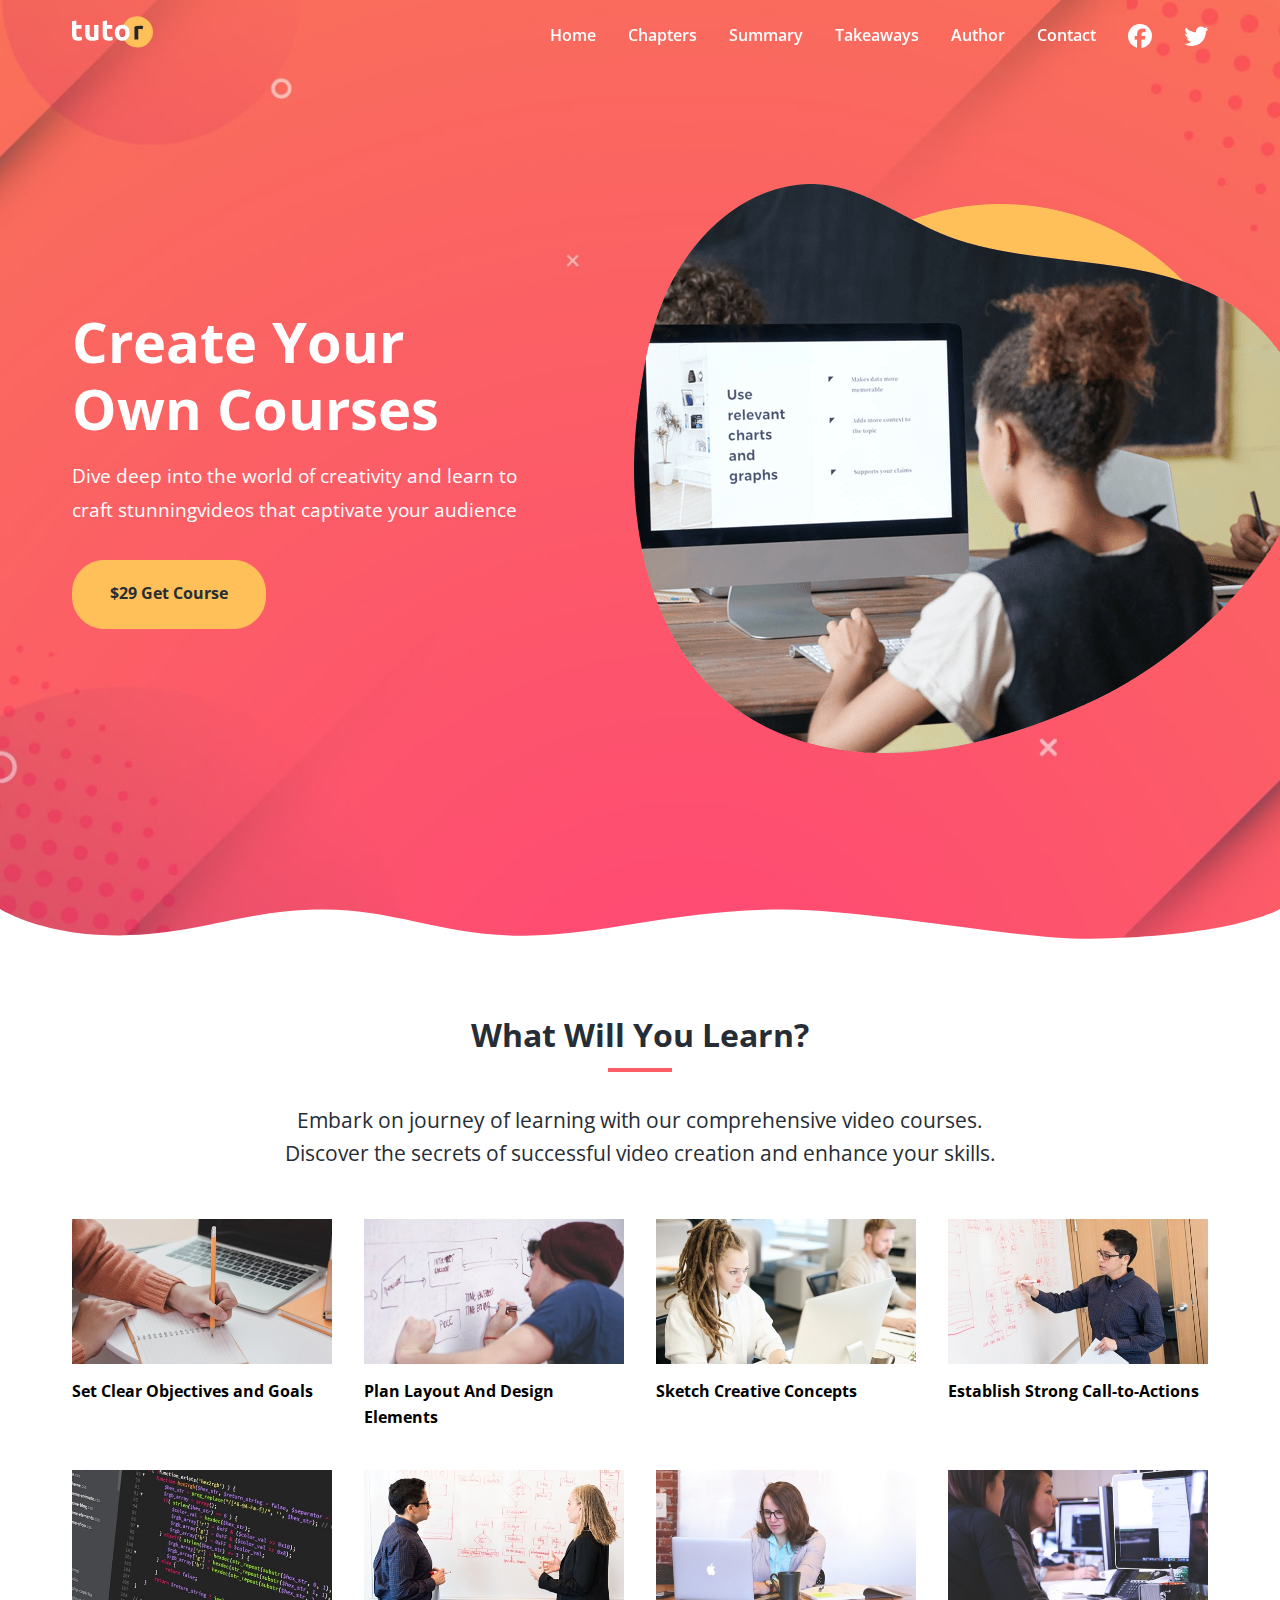
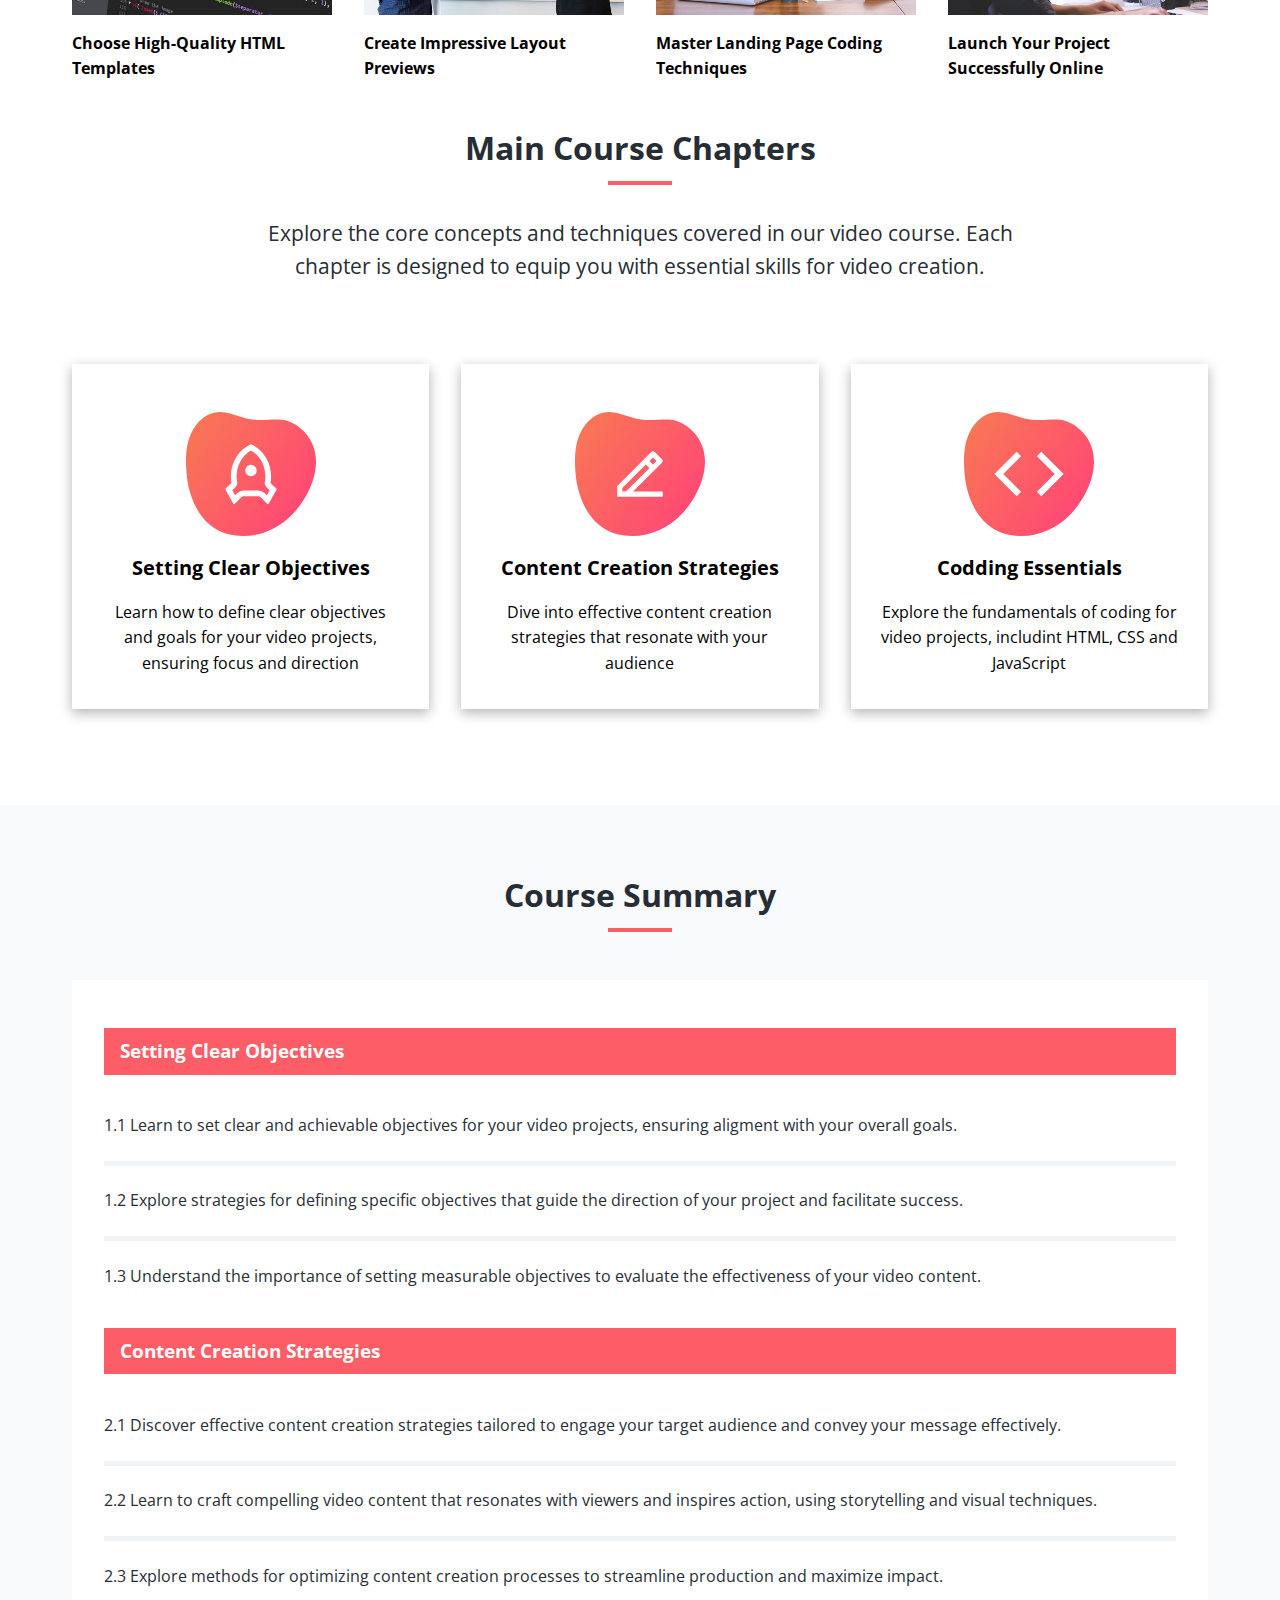
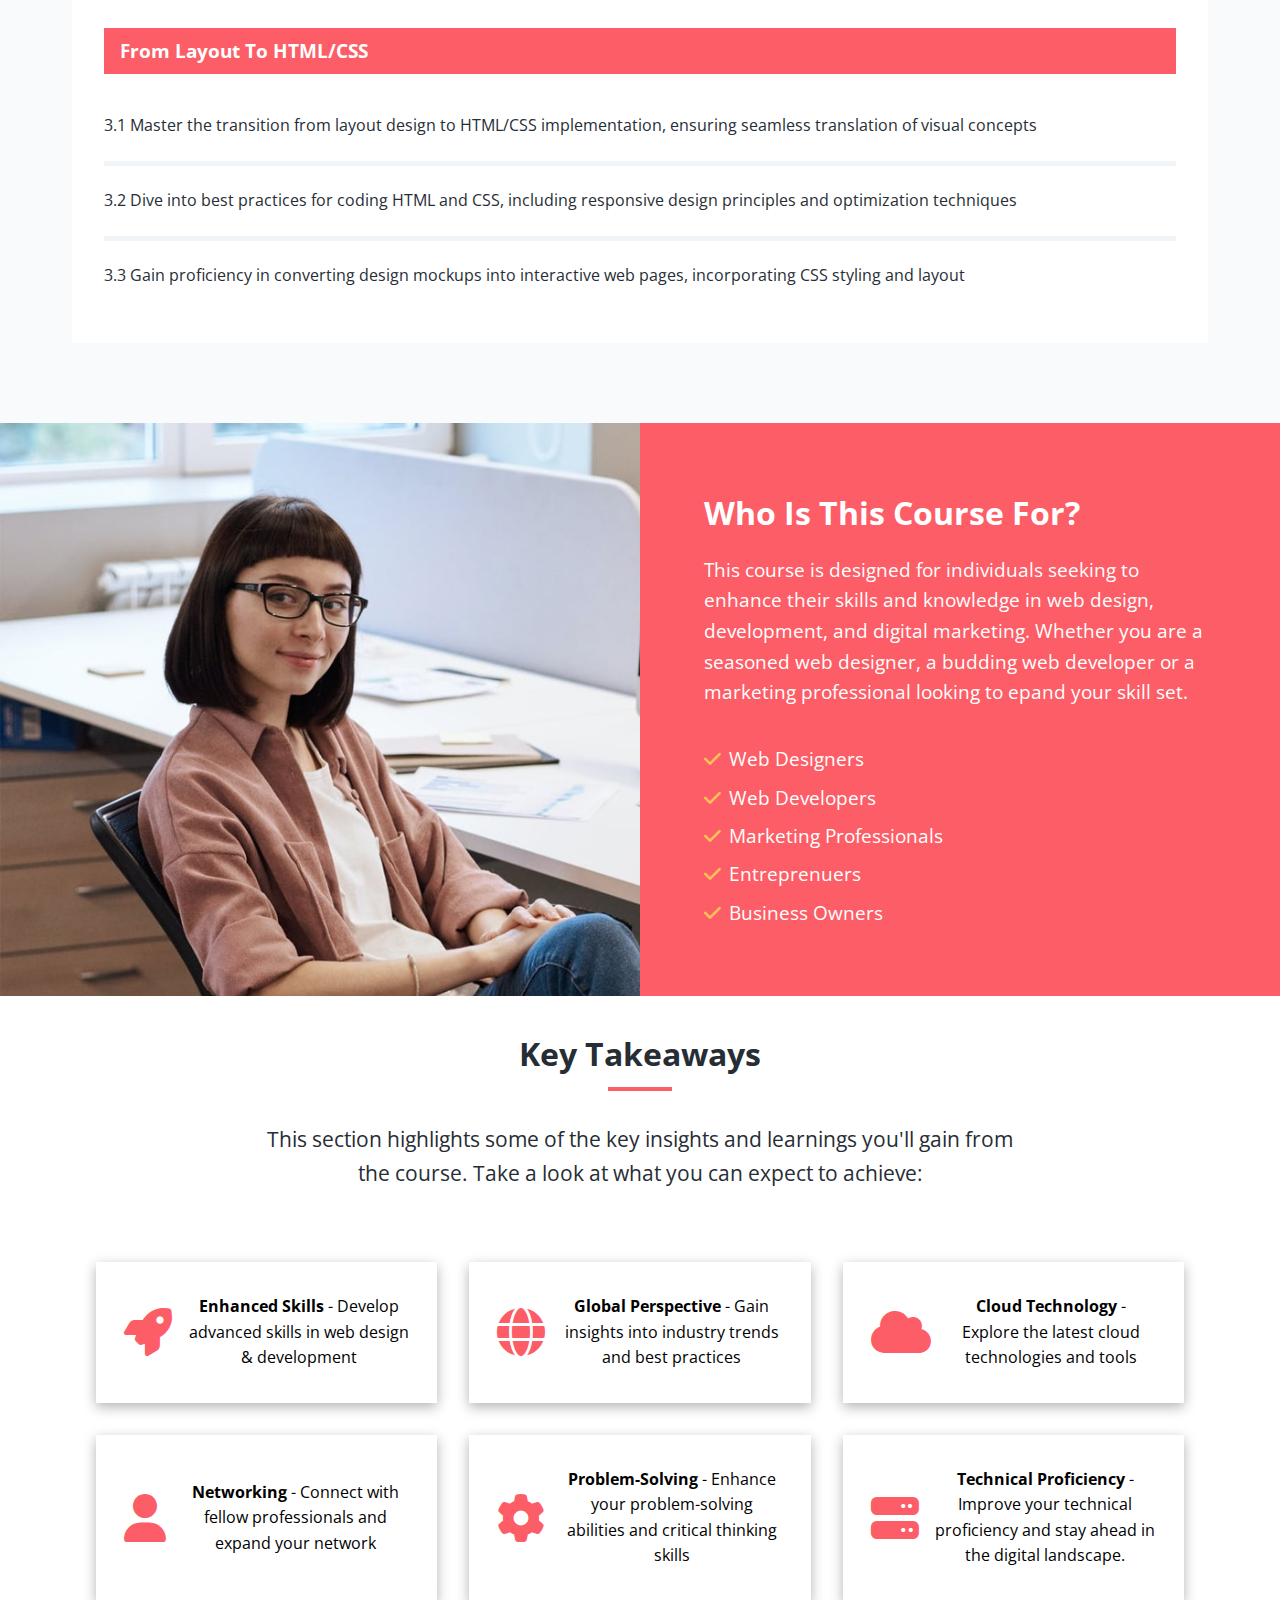
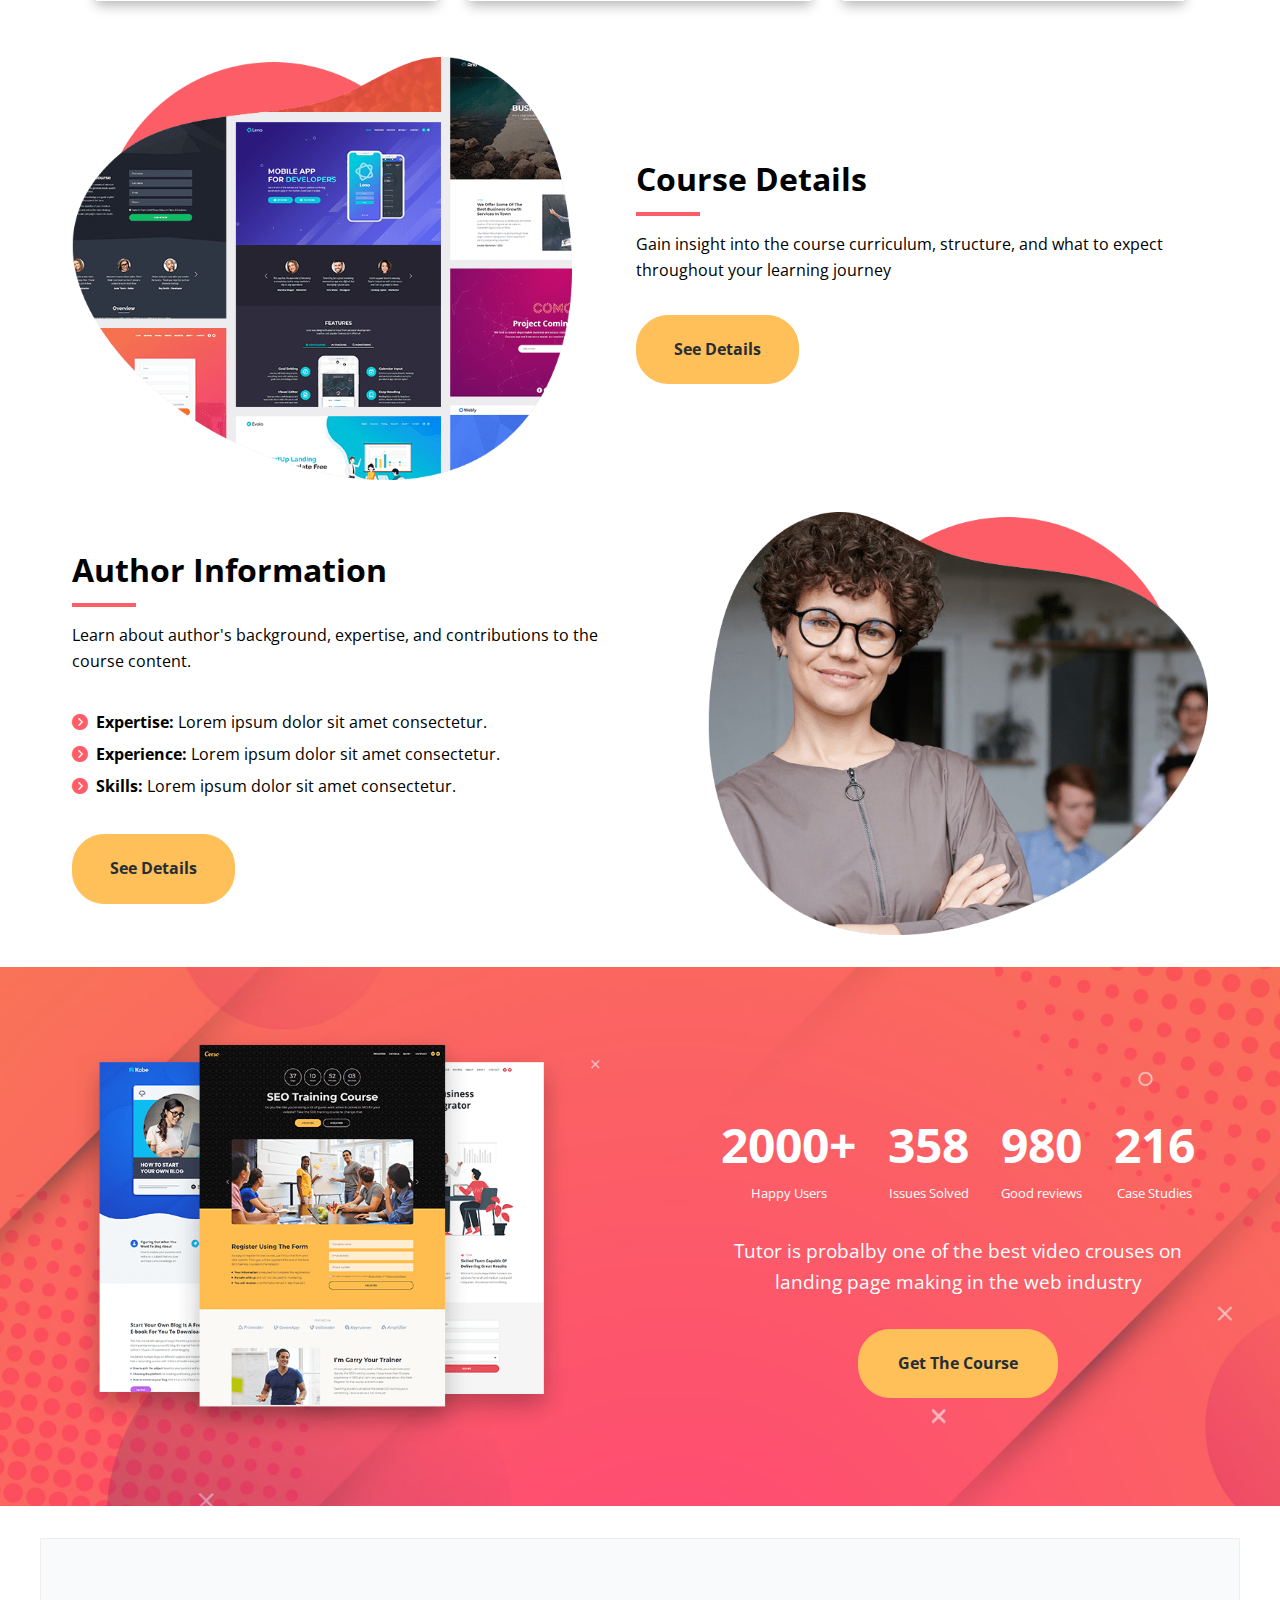
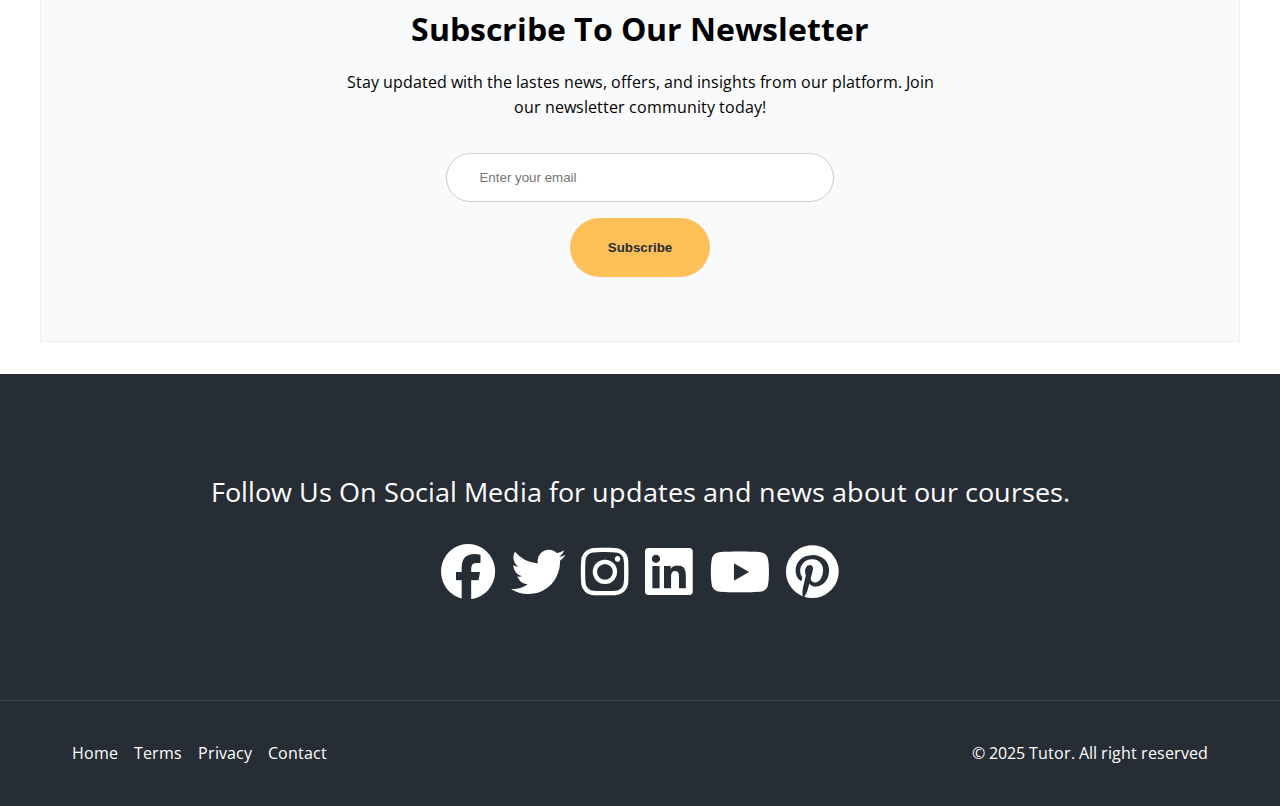
<file: index.html>
<!DOCTYPE html>
<html lang="en">
  <head>
    <meta charset="UTF-8" />
    <meta name="viewport" content="width=device-width, initial-scale=1.0" />
    <link rel="stylesheet" href="./styles.css" />
    <link
      rel="stylesheet"
      href="https://cdnjs.cloudflare.com/ajax/libs/font-awesome/6.7.2/css/all.min.css"
      integrity="sha512-Evv84Mr4kqVGRNSgIGL/F/aIDqQb7xQ2vcrdIwxfjThSH8CSR7PBEakCr51Ck+w+/U6swU2Im1vVX0SVk9ABhg=="
      crossorigin="anonymous"
      referrerpolicy="no-referrer"
    />
    <link rel="preconnect" href="https://fonts.googleapis.com" />
    <link rel="preconnect" href="https://fonts.gstatic.com" crossorigin />
    <link
      href="https://fonts.googleapis.com/css2?family=Open+Sans:ital,wght@0,300..800;1,300..800&display=swap"
      rel="stylesheet"
    />
    <link rel="icon" href="./images/favicon.png" />
    <title>Welcome To Tutor</title>
  </head>
  <body>
    <nav class="navbar" role="navigation" aria-label="Main Navigation">
      <div class="navbar-flex container">
        <a href="/" aria-label="Logo Home link">
          <img src="images/logo.svg" alt="Tutor Logo" />
        </a>

        <div class="main-menu-items">
          <ul class="main-menu-list">
            <li>
              <a href="/">Home</a>
            </li>
            <li>
              <a href="#chapters">Chapters</a>
            </li>
            <li>
              <a href="#summary">Summary</a>
            </li>
            <li>
              <a href="#takeaways">Takeaways</a>
            </li>
            <li>
              <a href="#author">Author</a>
            </li>
            <li>
              <a href="contact.html">Contact</a>
            </li>
            <li>
              <a
                href="facebook.com"
                target="_blank"
                aria-label="Follow Us On Facebook"
              >
                <i class="fa-brands fa-facebook"></i>
              </a>
            </li>
            <li>
              <a href="twitter.con" target="_blank">
                <i
                  class="fa-brands fa-twitter"
                  aria-label="Follow Us On Twitter"
                ></i>
              </a>
            </li>
          </ul>
        </div>
        <!-- Mobile Menu -->
        <div class="mobile-menu">
          <!-- Hamburger Button -->
          <div
            class="mobile-menu-toggle"
            role="button"
            aria-expanded="false"
            aria-controls="mobile-menu-items"
            aria-label="Open mobile menu"
            tabindex="0"
          >
            <i class="fas fa-bars fa-2x"></i>
          </div>
          <!-- Mobile menu items -->
          <div id="mobile-menu-items" class="mobile-menu-items">
            <ul class="mobile-menu-list">
              <li>
                <a href="/">Home</a>
              </li>
              <li>
                <a href="#chapters">Chapters</a>
              </li>
              <li>
                <a href="#summary">Summary</a>
              </li>
              <li>
                <a href="#takeaways">Takeaways</a>
              </li>
              <li>
                <a href="#author">Author</a>
              </li>
              <li>
                <a href="#contact.html">Contact</a>
              </li>
              <li>
                <a
                  href="facebook.com"
                  target="_blank"
                  aria-label="Follow Us On Facebook"
                >
                  <i class="fa-brands fa-facebook"></i>
                </a>
              </li>
              <li>
                <a href="twitter.con" target="_blank">
                  <i
                    class="fa-brands fa-twitter"
                    aria-label="Follow Us On Twitter"
                  ></i>
                </a>
              </li>
            </ul>
          </div>
        </div>
      </div>
    </nav>
    <!-- Hero -->
    <header class="hero">
      <div class="container hero-flex">
        <div class="hero-content">
          <h1>Create Your Own Courses</h1>
          <p>
            Dive deep into the world of creativity and learn to craft
            stunningvideos that captivate your audience
          </p>
          <a href="#" class="btn">$29 Get Course</a>
        </div>
        <img src="images/header-course.png" alt="hero" />
      </div>
      <svg
        class="frame-decoration"
        data-name="Layer 2"
        xmlns="http://www.w3.org/2000/svg"
        preserveAspectRatio="none"
        viewBox="0 0 1920 192.275"
      >
        <defs>
          <style>
            .cls-1 {
              fill: #ffffff;
            }
          </style>
        </defs>
        <title>frame-decoration</title>
        <path
          class="cls-1"
          d="M0,158.755s63.9,52.163,179.472,50.736c121.494-1.5,185.839-49.738,305.984-49.733,109.21,0,181.491,51.733,300.537,50.233,123.941-1.562,225.214-50.126,390.43-50.374,123.821-.185,353.982,58.374,458.976,56.373,217.907-4.153,284.6-57.236,284.6-57.236V351.03H0V158.755Z"
          transform="translate(0 -158.755)"
        />
      </svg>
    </header>

    <!-- Learn Section -->
    <section class="learn">
      <div class="container">
        <div class="section-header">
          <h2>What Will You Learn?</h2>
          <div class="heading-border"></div>
          <p>
            Embark on journey of learning with our comprehensive video courses.
            Discover the secrets of successful video creation and enhance your
            skills.
          </p>
        </div>
        <div class="topics">
          <div class="topic">
            <div class="topic-image">
              <img src="images/description-1.jpg" alt="topic" />
            </div>
            <div class="topic-text">
              <h3>Set Clear Objectives and Goals</h3>
            </div>
          </div>
          <div class="topic">
            <div class="topic-image">
              <img src="images/description-2.jpg" alt="alternative" />
            </div>
            <div class="topic-text">
              <h3>Plan Layout And Design Elements</h3>
            </div>
          </div>
          <div class="topic">
            <div class="topic-image">
              <img src="images/description-3.jpg" alt="alternative" />
            </div>
            <div class="topic-text">
              <h3>Sketch Creative Concepts</h3>
            </div>
          </div>
          <div class="topic">
            <div class="topic-image">
              <img src="images/description-4.jpg" alt="alternative" />
            </div>
            <div class="topic-text">
              <h3>Establish Strong Call-to-Actions</h3>
            </div>
          </div>
          <div class="topic">
            <div class="topic-image">
              <img src="images/description-5.jpg" alt="alternative" />
            </div>
            <div class="topic-text">
              <h3>Choose High-Quality HTML Templates</h3>
            </div>
          </div>
          <div class="topic">
            <div class="topic-image">
              <img src="images/description-6.jpg" alt="alternative" />
            </div>
            <div class="topic-text">
              <h3>Create Impressive Layout Previews</h3>
            </div>
          </div>
          <div class="topic">
            <div class="topic-image">
              <img src="images/description-7.jpg" alt="alternative" />
            </div>
            <div class="topic-text">
              <h3>Master Landing Page Coding Techniques</h3>
            </div>
          </div>
          <div class="topic">
            <div class="topic-image">
              <img src="images/description-8.jpg" alt="alternative" />
            </div>
            <div class="topic-text">
              <h3>Launch Your Project Successfully Online</h3>
            </div>
          </div>
        </div>
      </div>
    </section>

    <!-- Course chapter -->
    <section class="chapters section" id="chapters">
      <div class="container">
        <div class="section-header">
          <h2>Main Course Chapters</h2>
          <div class="heading-border"></div>
          <p>
            Explore the core concepts and techniques covered in our video
            course. Each chapter is designed to equip you with essential skills
            for video creation.
          </p>
        </div>
        <div class="chapter-cards">
          <div class="card">
            <img src="images/chapters-icon-1.svg" alt="chapter 1" />
            <h3>Setting Clear Objectives</h3>
            <p>
              Learn how to define clear objectives and goals for your video
              projects, ensuring focus and direction
            </p>
          </div>
          <div class="card">
            <img src="images/chapters-icon-2.svg" alt="chapter 2" />
            <h3>Content Creation Strategies</h3>
            <p>
              Dive into effective content creation strategies that resonate with
              your audience
            </p>
          </div>
          <div class="card">
            <img src="images/chapters-icon-3.svg" alt="chapter 3" />
            <h3>Codding Essentials</h3>
            <p>
              Explore the fundamentals of coding for video projects, includint
              HTML, CSS and JavaScript
            </p>
          </div>
        </div>
      </div>
    </section>

    <!-- Course Summary -->

    <section class="summary" id="summary">
      <div class="container">
        <div class="section-header">
          <h2>Course Summary</h2>
          <div class="heading-border"></div>
        </div>
        <div class="section-lists">
          <div class="list">
            <div class="list-header">Setting Clear Objectives</div>
            <div class="list-item">
              1.1 Learn to set clear and achievable objectives for your video
              projects, ensuring aligment with your overall goals.
            </div>
            <div class="list-item">
              1.2 Explore strategies for defining specific objectives that guide
              the direction of your project and facilitate success.
            </div>
            <div class="list-item">
              1.3 Understand the importance of setting measurable objectives to
              evaluate the effectiveness of your video content.
            </div>
          </div>
          <div class="list">
            <div class="list-header">Content Creation Strategies</div>
            <div class="list-item">
              2.1 Discover effective content creation strategies tailored to
              engage your target audience and convey your message effectively.
            </div>
            <div class="list-item">
              2.2 Learn to craft compelling video content that resonates with
              viewers and inspires action, using storytelling and visual
              techniques.
            </div>
            <div class="list-item">
              2.3 Explore methods for optimizing content creation processes to
              streamline production and maximize impact.
            </div>
          </div>

          <div class="list">
            <div class="list-header">From Layout To HTML/CSS</div>
            <div class="list-item">
              3.1 Master the transition from layout design to HTML/CSS
              implementation, ensuring seamless translation of visual concepts
            </div>
            <div class="list-item">
              3.2 Dive into best practices for coding HTML and CSS, including
              responsive design principles and optimization techniques
            </div>
            <div class="list-item">
              3.3 Gain proficiency in converting design mockups into interactive
              web pages, incorporating CSS styling and layout
            </div>
          </div>
        </div>
      </div>
    </section>

    <!-- INFO -->
    <section class="info" id="info">
      <div class="info-container">
        <div class="info-left"></div>
        <div class="info-content">
          <h2>Who Is This Course For?</h2>
          <p>
            This course is designed for individuals seeking to enhance their
            skills and knowledge in web design, development, and digital
            marketing. Whether you are a seasoned web designer, a budding web
            developer or a marketing professional looking to epand your skill
            set.
          </p>
          <ul>
            <li><i class="fas fa-check"></i>Web Designers</li>
            <li><i class="fas fa-check"></i>Web Developers</li>
            <li><i class="fas fa-check"></i>Marketing Professionals</li>
            <li><i class="fas fa-check"></i>Entreprenuers</li>
            <li><i class="fas fa-check"></i>Business Owners</li>
          </ul>
        </div>
      </div>
    </section>

    <!-- Take Aways -->
    <section class="takeways section" id="takeaways">
      <div class="container">
        <div class="section-header">
          <h2>Key Takeaways</h2>
          <div class="heading-border"></div>
          <p>
            This section highlights some of the key insights and learnings
            you'll gain from the course. Take a look at what you can expect to
            achieve:
          </p>
        </div>
        <div class="takeaways-cards">
          <div class="card">
            <i class="fas fa-rocket fa-3x text-primary"></i>
            <p>
              <strong>Enhanced Skills</strong> - Develop advanced skills in web
              design & development
            </p>
          </div>
          <div class="card">
            <i class="fas fa-globe fa-3x text-primary"></i>
            <p>
              <strong>Global Perspective</strong> - Gain insights into industry
              trends and best practices
            </p>
          </div>
          <div class="card">
            <i class="fas fa-cloud fa-3x text-primary"></i>
            <p>
              <strong>Cloud Technology</strong> - Explore the latest cloud
              technologies and tools
            </p>
          </div>
          <div class="card">
            <i class="fas fa-user fa-3x text-primary"></i>
            <p>
              <strong>Networking </strong> - Connect with fellow professionals
              and expand your network
            </p>
          </div>
          <div class="card">
            <i class="fas fa-cog fa-3x text-primary"></i>
            <p>
              <strong>Problem-Solving</strong> - Enhance your problem-solving
              abilities and critical thinking skills
            </p>
          </div>
          <div class="card">
            <i class="fas fa-server fa-3x text-primary"></i>
            <p>
              <strong>Technical Proficiency</strong> - Improve your technical
              proficiency and stay ahead in the digital landscape.
            </p>
          </div>
        </div>
      </div>
    </section>

    <!-- Course Details -->
    <section class="details section" id="details">
      <div class="container details-flex">
        <img src="images/details.png" alt="Detals" />
        <div class="details-content">
          <h2>Course Details</h2>
          <div class="heading-border"></div>
          <p>
            Gain insight into the course curriculum, structure, and what to
            expect throughout your learning journey
          </p>
          <a href="#" class="btn">See Details</a>
        </div>
      </div>
    </section>

    <!-- Author Info -->
    <section class="details section" id="author">
      <div class="container details-flex">
        <img src="images/author.png" alt="Detals" />
        <div class="details-content">
          <h2>Author Information</h2>
          <div class="heading-border"></div>
          <p>
            Learn about author's background, expertise, and contributions to the
            course content.
          </p>
          <ul>
            <li>
              <i class="fas fa-chevron-circle-right text-primary"></i
              ><strong>Expertise:</strong> Lorem ipsum dolor sit amet
              consectetur.
            </li>
            <li>
              <i class="fas fa-chevron-circle-right text-primary"></i
              ><strong>Experience:</strong> Lorem ipsum dolor sit amet
              consectetur.
            </li>
            <li>
              <i class="fas fa-chevron-circle-right text-primary"></i
              ><strong>Skills:</strong> Lorem ipsum dolor sit amet consectetur.
            </li>
          </ul>
          <a href="#" class="btn">See Details</a>
        </div>
      </div>
    </section>

    <!-- Stats -->
    <section class="stats section" id="stats">
      <div class="container stats-flex">
        <img src="./images/stats.png" alt="stats" />
        <div class="stats-content">
          <div class="stats-numbers">
            <div>
              <h3>2000+</h3>
              <p>Happy Users</p>
            </div>
            <div>
              <h3>358</h3>
              <p>Issues Solved</p>
            </div>
            <div>
              <h3>980</h3>
              <p>Good reviews</p>
            </div>
            <div>
              <h3>216</h3>
              <p>Case Studies</p>
            </div>
          </div>
          <p class="stats-text">
            Tutor is probalby one of the best video crouses on landing page
            making in the web industry
          </p>
          <a href="#" class="btn">Get The Course</a>
        </div>
      </div>
    </section>

    <!-- Newsletter -->
    <section class="newsletter section" id="newsletter">
      <div class="container newsletter-flex">
        <h2>Subscribe To Our Newsletter</h2>
        <p>
          Stay updated with the lastes news, offers, and insights from our
          platform. Join our newsletter community today!
        </p>
        <form>
          <input
            type="email"
            name="email"
            id="email"
            placeholder="Enter your email"
          />
          <button type="submit" class="btn">Subscribe</button>
        </form>
      </div>
    </section>

    <!-- Social -->
    <section class="social section">
      <div class="container sociaal-flex">
        <p>Follow Us On Social Media for updates and news about our courses.</p>
        <div class="social-icons">
          <a
            href="https://facebook.com"
            target="_blank"
            aria-label="Follow us on facebook"
            ><i class="fa-brands fa-facebook fa-2x"></i
          ></a>
          <a
            href="https://twitter.com"
            target="_blank"
            aria-label="Follow us on twitter"
            ><i class="fa-brands fa-twitter fa-2x"></i
          ></a>
          <a
            href="https://instagram.com"
            target="_blank"
            aria-label="Follow us on instagram"
            ><i class="fa-brands fa-instagram fa-2x"></i
          ></a>
          <a
            href="https://linkedin.com"
            target="_blank"
            aria-label="Follow us on linkedin"
            ><i class="fa-brands fa-linkedin fa-2x"></i
          ></a>
          <a
            href="https://youtube.com"
            target="_blank"
            aria-label="Follow us on youtube"
            ><i class="fa-brands fa-youtube fa-2x"></i
          ></a>
          <a
            href="https://pinterest.com"
            target="_blank"
            aria-label="Follow us on pinterest"
            ><i class="fa-brands fa-pinterest fa-2x"></i
          ></a>
        </div>
      </div>
    </section>

    <footer class="footer">
      <div class="container footer-flex">
        <ul class="footer-links">
          <li><a href="#">Home</a></li>
          <li><a href="#">Terms</a></li>
          <li><a href="#">Privacy</a></li>
          <li><a href="contact.html">Contact</a></li>
        </ul>
        <p>&copy; 2025 Tutor. All right reserved</p>
      </div>
    </footer>

    <script src="./script.js"></script>
  </body>
</html>
</file>
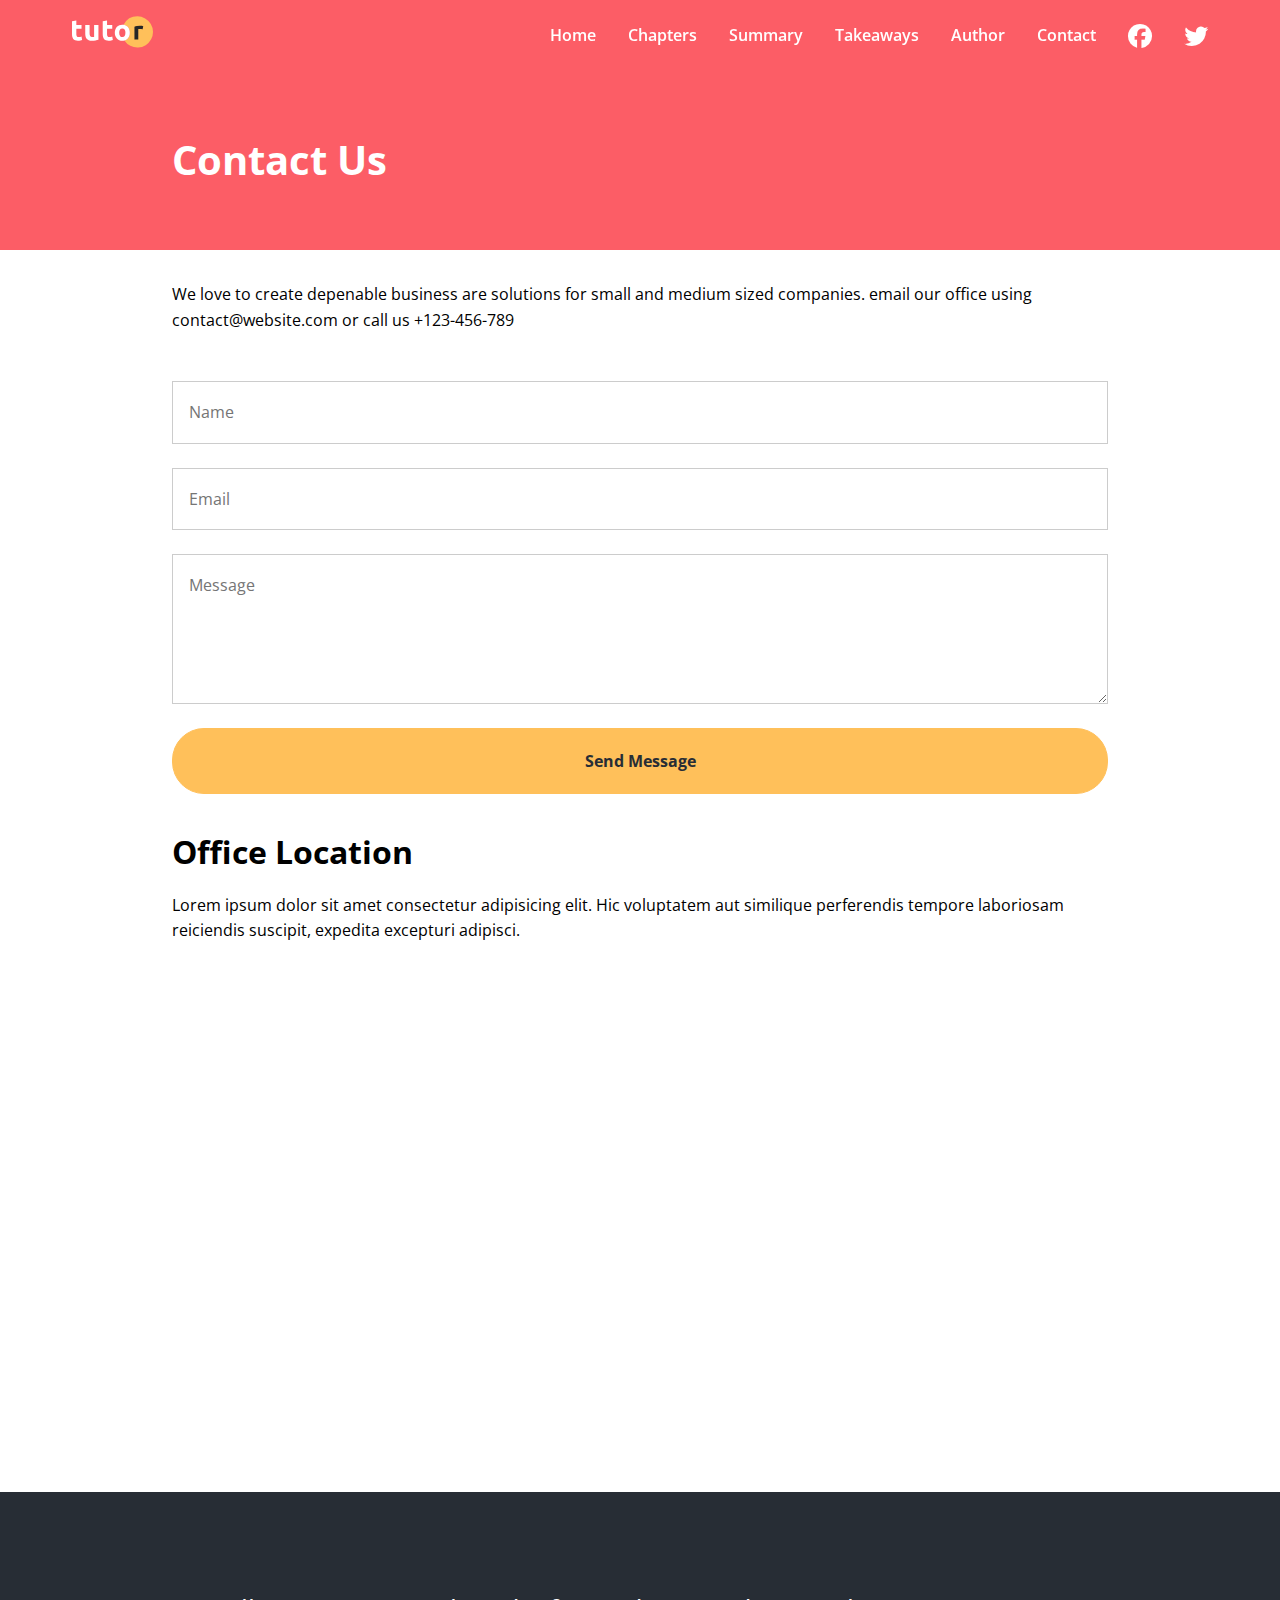
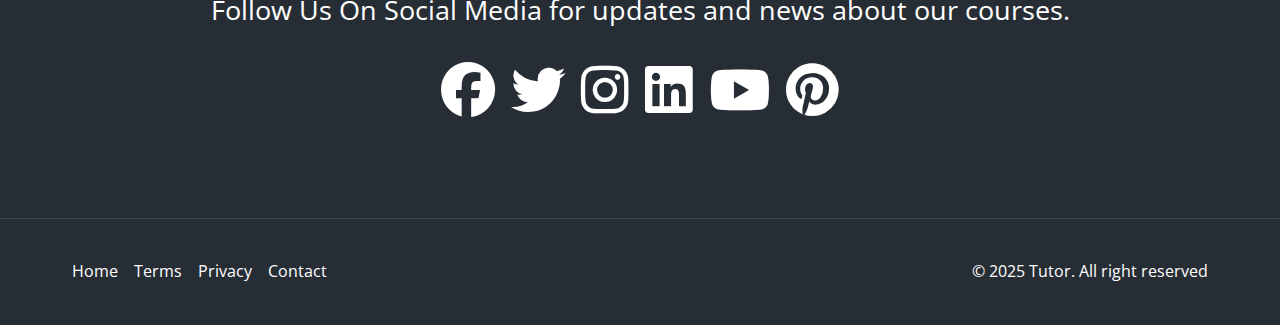
<file: contact.html>
<!DOCTYPE html>
<html lang="en">
  <head>
    <meta charset="UTF-8" />
    <meta name="viewport" content="width=device-width, initial-scale=1.0" />
    <link rel="stylesheet" href="./styles.css" />
    <link
      rel="stylesheet"
      href="https://cdnjs.cloudflare.com/ajax/libs/font-awesome/6.7.2/css/all.min.css"
      integrity="sha512-Evv84Mr4kqVGRNSgIGL/F/aIDqQb7xQ2vcrdIwxfjThSH8CSR7PBEakCr51Ck+w+/U6swU2Im1vVX0SVk9ABhg=="
      crossorigin="anonymous"
      referrerpolicy="no-referrer"
    />
    <link rel="preconnect" href="https://fonts.googleapis.com" />
    <link rel="preconnect" href="https://fonts.gstatic.com" crossorigin />
    <link
      href="https://fonts.googleapis.com/css2?family=Open+Sans:ital,wght@0,300..800;1,300..800&display=swap"
      rel="stylesheet"
    />
    <link rel="icon" href="./images/favicon.png" />
    <title>Welcome To Tutor</title>
  </head>
  <body>
    <nav class="navbar" role="navigation" aria-label="Main Navigation">
      <div class="navbar-flex container">
        <a href="/" aria-label="Logo Home link">
          <img src="images/logo.svg" alt="Tutor Logo" />
        </a>

        <div class="main-menu-items">
          <ul class="main-menu-list">
            <li>
              <a href="/">Home</a>
            </li>
            <li>
              <a href="#chapters">Chapters</a>
            </li>
            <li>
              <a href="#summary">Summary</a>
            </li>
            <li>
              <a href="#takeaways">Takeaways</a>
            </li>
            <li>
              <a href="#author">Author</a>
            </li>
            <li>
              <a href="contact.html">Contact</a>
            </li>
            <li>
              <a
                href="facebook.com"
                target="_blank"
                aria-label="Follow Us On Facebook"
              >
                <i class="fa-brands fa-facebook"></i>
              </a>
            </li>
            <li>
              <a href="twitter.con" target="_blank">
                <i
                  class="fa-brands fa-twitter"
                  aria-label="Follow Us On Twitter"
                ></i>
              </a>
            </li>
          </ul>
        </div>
        <!-- Mobile Menu -->
        <div class="mobile-menu">
          <!-- Hamburger Button -->
          <div
            class="mobile-menu-toggle"
            role="button"
            aria-expanded="false"
            aria-controls="mobile-menu-items"
            aria-label="Open mobile menu"
            tabindex="0"
          >
            <i class="fas fa-bars fa-2x"></i>
          </div>
          <!-- Mobile menu items -->
          <div id="mobile-menu-items" class="mobile-menu-items">
            <ul class="mobile-menu-list">
              <li>
                <a href="/">Home</a>
              </li>
              <li>
                <a href="#chapters">Chapters</a>
              </li>
              <li>
                <a href="#summary">Summary</a>
              </li>
              <li>
                <a href="#takeaways">Takeaways</a>
              </li>
              <li>
                <a href="#author">Author</a>
              </li>
              <li>
                <a href="#contact.html">Contact</a>
              </li>
              <li>
                <a
                  href="facebook.com"
                  target="_blank"
                  aria-label="Follow Us On Facebook"
                >
                  <i class="fa-brands fa-facebook"></i>
                </a>
              </li>
              <li>
                <a href="twitter.con" target="_blank">
                  <i
                    class="fa-brands fa-twitter"
                    aria-label="Follow Us On Twitter"
                  ></i>
                </a>
              </li>
            </ul>
          </div>
        </div>
      </div>
    </nav>
    <!-- Inner Header -->
    <header class="inner-header">
      <div class="container-sm">
        <h1>Contact Us</h1>
      </div>
    </header>
    <section class="contact-form section">
      <div class="container-sm">
        <p>
          We love to create depenable business are solutions for small and
          medium sized companies. email our office using contact@website.com or
          call us +123-456-789
        </p>
            <form
            action="https://formspree.io/f/xgvzawrb"
            method="POST"
>
          <input type="text" name="name" placeholder="Name" />
          <input type="email" name="email" placeholder="Email" />
          <textarea name="message" placeholder="Message"></textarea>
          <button type="submit" class="btn">Send Message</button>
        </form>
      </div>
    </section>

    <!-- Location -->
    <section class="location section">
      <div class="container-sm">
        <h2>Office Location</h2>
        <p>
          Lorem ipsum dolor sit amet consectetur adipisicing elit. Hic
          voluptatem aut similique perferendis tempore laboriosam reiciendis
          suscipit, expedita excepturi adipisci.
        </p>
        <div class="map">
          <iframe
            src="https://www.google.com/maps/embed?pb=!1m18!1m12!1m3!1d1241.5303553091994!2d-0.14076024298621118!3d51.51210217963597!2m3!1f0!2f0!3f0!3m2!1i1024!2i768!4f13.1!3m3!1m2!1s0x487604d502268421%3A0x6a7d62889992f993!2sRegent+St%2C+Soho%2C+London+W1B+5TH%2C+UK!5e0!3m2!1sen!2sro!4v1476174541049"
            allowfullscreen
          ></iframe>
        </div>
      </div>
    </section>

    <!-- Social -->
    <section class="social section">
        <div class="container sociaal-flex">
          <p>Follow Us On Social Media for updates and news about our courses.</p>
          <div class="social-icons">
            <a
              href="https://facebook.com"
              target="_blank"
              aria-label="Follow us on facebook"
              ><i class="fa-brands fa-facebook fa-2x"></i
            ></a>
            <a
              href="https://twitter.com"
              target="_blank"
              aria-label="Follow us on twitter"
              ><i class="fa-brands fa-twitter fa-2x"></i
            ></a>
            <a
              href="https://instagram.com"
              target="_blank"
              aria-label="Follow us on instagram"
              ><i class="fa-brands fa-instagram fa-2x"></i
            ></a>
            <a
              href="https://linkedin.com"
              target="_blank"
              aria-label="Follow us on linkedin"
              ><i class="fa-brands fa-linkedin fa-2x"></i
            ></a>
            <a
              href="https://youtube.com"
              target="_blank"
              aria-label="Follow us on youtube"
              ><i class="fa-brands fa-youtube fa-2x"></i
            ></a>
            <a
              href="https://pinterest.com"
              target="_blank"
              aria-label="Follow us on pinterest"
              ><i class="fa-brands fa-pinterest fa-2x"></i
            ></a>
          </div>
        </div>
      </section>

    <footer class="footer">
      <div class="container footer-flex">
        <ul class="footer-links">
          <li><a href="index.html">Home</a></li>
          <li><a href="#">Terms</a></li>
          <li><a href="#">Privacy</a></li>
          <li><a href="/">Contact</a></li>
        </ul>
        <p>&copy; 2025 Tutor. All right reserved</p>
      </div>
    </footer>

    <script src="./script.js"></script>
  </body>
</html>
</file>
<file: styles.css>
*,
*::before,
*::after {
  margin: 0;
  padding: 0;
  box-sizing: border-box;
}

:root {
  --primary-color: #fc5d66;
  --secondary-color: #ffc05a;
  --light-color: #f9fafb;
  --dark-color: #272d35;
}

html,
body {
  font-family: "Open Sans", sans-serif;
  scroll-behavior: smooth;
  line-height: 1.6;
}

a {
  text-decoration: none;
}

ul {
  list-style: none;
}

img {
  max-width: 100%;
}
/* Utilities */
.container {
  max-width: 1200px;
  margin: 0 auto;
  padding: 0 2rem;
}

.container-sm {
  max-width: 1000px;
  margin: 0 auto;
  padding: 0 2rem;
}

.btn {
  display: inline-block;
  padding: 1.3rem 2.3rem;
  border: 1px solid var(--secondary-color);
  border-radius: 32px;
  background-color: var(--secondary-color);
  color: var(--dark-color);
  cursor: pointer;
  font-weight: 700;
  transition: all 0.2s;
}

.btn:hover {
  background-color: var(--primary-color);
  color: #fff;
  border-color: #fff;
}

.section {
  margin: 2rem 0;
}
/* Text classes */
.text-primary {
  color: var(--primary-color);
}
.text-secondary {
  color: var(--secondary-color);
}

/* Section Header */
.section-header {
  max-width: 750px;
  margin: 0 auto;
  text-align: center;
  margin-bottom: 3rem;
}

.section-header h2 {
  font-size: 2rem;
  font-weight: 700;
  color: var(--dark-color);
  margin-bottom: 0.5rem;
}

.section-header p {
  font-size: 1.3rem;
  color: var(--dark-color);
  margin-bottom: 1rem;
}

.heading-border {
  width: 64px;
  height: 4px;
  background-color: var(--primary-color);
  margin: 0 auto 2rem;
}
/* Card */
.card {
  display: flex;
  flex-direction: column;
  align-items: center;
  justify-content: center;
  text-align: center;
  padding: 2rem 1.75rem;
  background-color: #fff;
  box-shadow: 0 4px 12px 0 rgba(0, 0, 0, 0.3);
}

/* Navbar */
.navbar {
  background-color: transparent;
  color: white;
  padding: 1rem 2rem;
  position: fixed;
  top: 0;
  right: 0;
  left: 0;
  z-index: 1000;
  transition: background-color 0.3s ease-in-out;
}

.navbar.navbar-scroll {
  background-color: rgba(235, 77, 85, 0.8);
  backdrop-filter: blur(10px);
}
.navbar-flex {
  display: flex;
  justify-content: space-between;
  align-items: center;
}
.navbar .main-menu-list {
  display: flex;
  align-items: center;
  gap: 2rem;
  font-weight: 600;
}
.navbar a {
  color: #fff;
}
.navbar a:hover {
  color: var(--secondary-color);
}

.navbar i {
  font-size: 1.5rem;
  line-height: inherit;
}

.navbar img {
  width: 81px;
  height: 32px;
}

/* Mobile MENU */
.mobile-menu {
  display: none;
}
.navbar .mobile-menu-toggle {
  color: #fff;
  cursor: pointer;
}

.navbar .mobile-menu-items {
  position: absolute;
  top: 100%;
  left: 0;
  width: 100%;
  background-color: rgba(0, 0, 0, 0.8);
  opacity: 0.95;
  padding: 3rem 2rem;
  text-align: center;
  box-shadow: 0 2px 5px rgba(0, 0, 0, 0.1);
  border-top: 1px solid rgba(255, 255, 255, 0.1);
  transform: translateX(100%);
  transition: transform 0.3s ease;
}

.navbar .mobile-menu-items.active {
  transform: translateX(0);
}
.navbar .mobile-menu-list {
  display: flex;
  flex-direction: column;
  gap: 2rem;
  font-size: 1.2rem;
}

/* Hero */
.hero {
  background: #000 url("./images/header-background.jpg") center center/cover
    no-repeat;
  padding: 11.5rem 2rem 8rem;
  color: #fff;
  overflow-x: hidden;
  position: relative;
}

.hero .hero-flex {
  display: flex;
  justify-content: space-between;
  align-items: center;
  gap: 6rem;
  padding-bottom: 8rem;
}
.hero h1 {
  font-size: 3.5rem;
  line-height: 1.2;
  font-weight: 700;
  margin-bottom: 1rem;
}

.hero p {
  font-size: 1.2rem;
  margin-bottom: 2rem;
  line-height: 1.8;
  font-weight: 400;
}

.hero img {
  width: 100%;
  margin-right: -100px;
}

.hero .frame-decoration {
  position: absolute;
  bottom: 0;
  left: 0;
  width: 100%;
  height: 100px;
}

/* Learn Topics */
.topics {
  display: grid;
  grid-template-columns: repeat(4, 1fr);
  gap: 2rem;
}

.topic img:hover {
  transform: scale(1.1);
}

.topic img {
  transition: transform 0.3s;
}

.topic h3 {
  font-size: 1rem;
  font-weight: 700;
  margin: 0.5rem 0;
}

/* Chapter Cards */
.chapter-cards {
  display: grid;
  grid-template-columns: repeat(3, 1fr);
  gap: 2rem;
  padding: 2rem 0 4rem;
}
.chapter-cards .card {
  transition: transform 0.3s;
}

.chapter-cards .card:nth-child(1):hover {
  transform: scale(1.1);
}
.chapter-cards .card:nth-child(2):hover {
  transform: scale(1.1);
}
.chapter-cards .card:nth-child(3):hover {
  transform: scale(1.1);
}

.chapter-cards img {
  width: 130px;
  margin-top: 1rem;
}

.chapter-cards h3 {
  font-size: 1.25rem;
  font-weight: 700;
  margin: 1rem 0;
}

/* Summary */
.summary {
  background-color: var(--light-color);
  color: var(--dark-color);
  padding: 4rem 2rem 5rem;
}

.summary .section-lists {
  background-color: #fff;
  padding: 2rem;
}

.summary .list-header {
  background-color: var(--primary-color);
  color: #fff;
  padding: 0.5rem 1rem;
  font-size: 1.2rem;
  font-weight: 700;
  margin: 1rem 0;
}

.summary .list-item {
  padding: 1.4rem 0;
  border-bottom: 5px solid #f1f4f6;
}

.list .list-item:nth-last-of-type(1) {
  border: none;
}

/* Info Section */
.info-container {
  background: url("./images/audience.jpg") top center/cover no-repeat;
  display: flex;
}

.info-content {
  background-color: var(--primary-color);
  color: #fff;
  flex: 1;
  padding: 4rem;
}

.info-left {
  width: 50%;
}

.info-content h2 {
  font-size: 2rem;
  margin-bottom: 1rem;
  font-weight: 700;
}

.info-content p {
  font-size: 1.2rem;
  margin-bottom: 2rem;
}

.info-content ul li {
  font-size: 1.2rem;
  line-height: 2;
}

.info-content i {
  margin-right: 0.5rem;
  color: var(--secondary-color);
}

/*  Takeaways*/
.takeaways-cards {
  display: grid;
  grid-template-columns: repeat(3, 1fr);
  gap: 2rem;
  padding: 1.5rem;
}

.takeaways-cards .card {
  flex-direction: row;
  justify-content: left;
}
.takeaways-cards .card i {
  margin-right: 1rem;
}

/* Details */
.details .details-flex {
  display: flex;
  gap: 4rem;
  align-items: center;
  justify-content: center;
  margin-bottom: 2rem;
}

.details img {
  width: 100%;
  max-width: 500px;
}

.details h2 {
  font-size: 2rem;
  font-weight: 700;
  margin-bottom: 0.5rem;
}

.details .heading-border {
  margin: 0;
}

.details p {
  margin: 1rem 0 2rem;
}

/* Author */
.details + .details .details-flex {
  flex-direction: row-reverse;
}

.details ul {
  margin-bottom: 2rem;
}

.details ul li {
  line-height: 2;
}

.details i {
  margin-right: 0.5rem;
}

/* Stats */
.stats {
  background: #000 url("./images/stats-background.jpg") center center/cover
    no-repeat;
  color: #fff;
}

.stats-flex {
  display: flex;
  justify-content: space-between;
  align-items: center;
  padding: 4rem 2rem;
}

.stats img {
  width: 100%;
  max-width: 500px;
}

.stats-content {
  max-width: 500px;
}

.stats .stats-numbers {
  display: flex;
  gap: 2rem;
  margin: 2rem 0;
  text-align: center;
  justify-content: center;
  align-items: center;
  flex-wrap: wrap;
}

.stats .stats-numbers h3 {
  font-size: 3rem;
  font-weight: 700;
}
.stats .stats-numbers p {
  font-size: 0.8rem;
}

.stats .stats-text {
  font-size: 1.2rem;
  margin-bottom: 2rem;
  text-align: center;
}

.stats .btn {
  display: block;
  margin: 0 auto;
  text-align: center;
  width: 200px;
}
/* Newsletter */
.newsletter {
  text-align: center;
  margin: 0 2rem;
}

.newsletter-flex {
  display: flex;
  gap: 1rem;
  padding: 4rem 2rem;
  flex-direction: column;
  justify-content: center;
  align-items: center;
  background: var(--light-color);
  border: 1px solid #eee;
}

.newsletter h2 {
  font-size: 2rem;
  font-weight: 700;
}

.newsletter p {
  max-width: 600px;
}

.newsletter input[type="email"] {
  padding: 1rem 2rem;
  border: 1px solid #ccc;
  width: 100%;
  border-radius: 32px;
  max-width: 400px;
  margin: 1rem 0;
}

/* Social */
.social {
  background-color: var(--dark-color);
  color: #fff;
  padding: 6rem 2rem;
  text-align: center;
  font-size: 1.7rem;
  margin-bottom: 0;
}

.social i {
  color: #fff;
}
.social i:hover,
.footer a:hover {
  color: var(--secondary-color);
}

.social p {
  margin-bottom: 2rem;
}

.social .social-icons {
  display: flex;
  justify-content: center;
  gap: 1rem;
  margin-top: 2rem;
}

/* Footer */
.footer {
  background: var(--dark-color);
  color: #fff;
  border-top: 1px solid #384653;
  padding: 0.5rem 2rem;
}

.footer-flex {
  display: flex;
  justify-content: space-between;
  align-items: center;
}

.footer a {
  color: #fff;
}

.footer ul {
  display: flex;
  justify-content: center;
  gap: 1rem;
  margin: 2rem 0;
}

/* Inner Header */
.inner-header {
  background-color: var(--primary-color);
  color: #fff;
  height: 250px;
  padding-top: 8rem;
}

.inner-header h1 {
  font-size: 2.5rem;
  font-weight: 700;
  margin-bottom: 1rem;
}
/* Contact Form*/
.contact-form p {
  margin-bottom: 3rem;
}

.contact-form input,
.contact-form textarea {
  display: block;
  font-family: inherit;
  font-size: medium;
  width: 100%;
  margin: 1.5rem 0;
  border: 1px solid #ccc;
  padding: 1.2rem 1rem;
}

.contact-form textarea {
  height: 150px;
}

.contact-form .btn {
  display: block;
  width: 100%;
  font-size: inherit;
  font-family: inherit;
  margin: 0 auto;
}

/* Location */
.location h2 {
  font-size: 2rem;
  font-weight: 700;
  margin-bottom: 1rem;
}

.location p {
  margin-bottom: 2rem;
}

.map {
  overflow: hidden;
  position: relative;
  height: 0;
  margin-bottom: 3rem;
  padding-bottom: 50%;
  border-radius: 0.25rem;
}

.location .map iframe {
  position: absolute;
  top: 0;
  left: 0;
  width: 100%;
  height: 100%;
  border: none;
}

/* Mediaa Queries */
@media (max-width: 1200px) {
  .hero .hero-flex {
    gap: 2rem;
  }

  .hero img {
    max-width: 500px;
    margin-right: 0;
  }
  .hero h1 {
    font-size: 3rem;
  }

  .topics {
    grid-template-columns: repeat(3, 1fr);
  }
}

@media (max-width: 992px) {
  .hero {
    text-align: center;
  }
  .hero .hero-flex {
    flex-direction: column;
    padding-bottom: 4rem;
  }
  .hero img {
    max-width: 600px;
    margin-top: 2rem;
  }
  .topics {
    grid-template-columns: repeat(2, 1fr);
  }

  .chapter-cards,
  .takeaways-cards {
    grid-template-columns: 1fr;
  }

  .details-flex {
    flex-direction: column;
    gap: 2rem;
  }
  .details + .details .details-flex,
  .stats .stats-flex {
    flex-direction: column;
    gap: 2rem;
  }
}

@media (max-width: 768px) {
  .main-menu-items {
    display: none;
  }

  .navbar .mobile-menu {
    display: block;
  }
  .navbar .mobile-menu-toggle {
    display: block;
    padding: 10px;
  }

  .info-container {
    flex-direction: column;
  }

  .info-content {
    padding: 2rem;
  }

  .info-content h2 {
    font-size: 1.5rem;
  }

  .info-content p {
    font-size: 1rem;
  }

  .info-left {
    display: none;
  }

  .social .social {
    flex-wrap: wrap;
  }

  .footer-flex {
    flex-direction: column;
    text-align: center;
  }

  .footer {
    padding: 0.5rem 1rem;
  }

  .footer-flex p {
    margin-bottom: 0.5rem;
  }

  .social p {
    font-size: 1.2rem;
  }

  .social i {
    font-size: 2rem;
  }
}

@media (max-width: 576px) {
  .hero {
    padding-right: 0.2rem;
    padding-left: 0.2rem;
  }
  .hero h1 {
    font-size: 2.5rem;
  }
  .hero img {
    max-width: 350px;
  }
  .topics {
    grid-template-columns: 1fr;
  }

  .summary .container {
    padding: 0;
  }

  .stats .stats-numbers {
    flex-direction: column;
  }

  .newsletter h2 {
    font-size: 1.5rem;
  }

  .newsletter p {
    display: none;
  }
}
</file>
